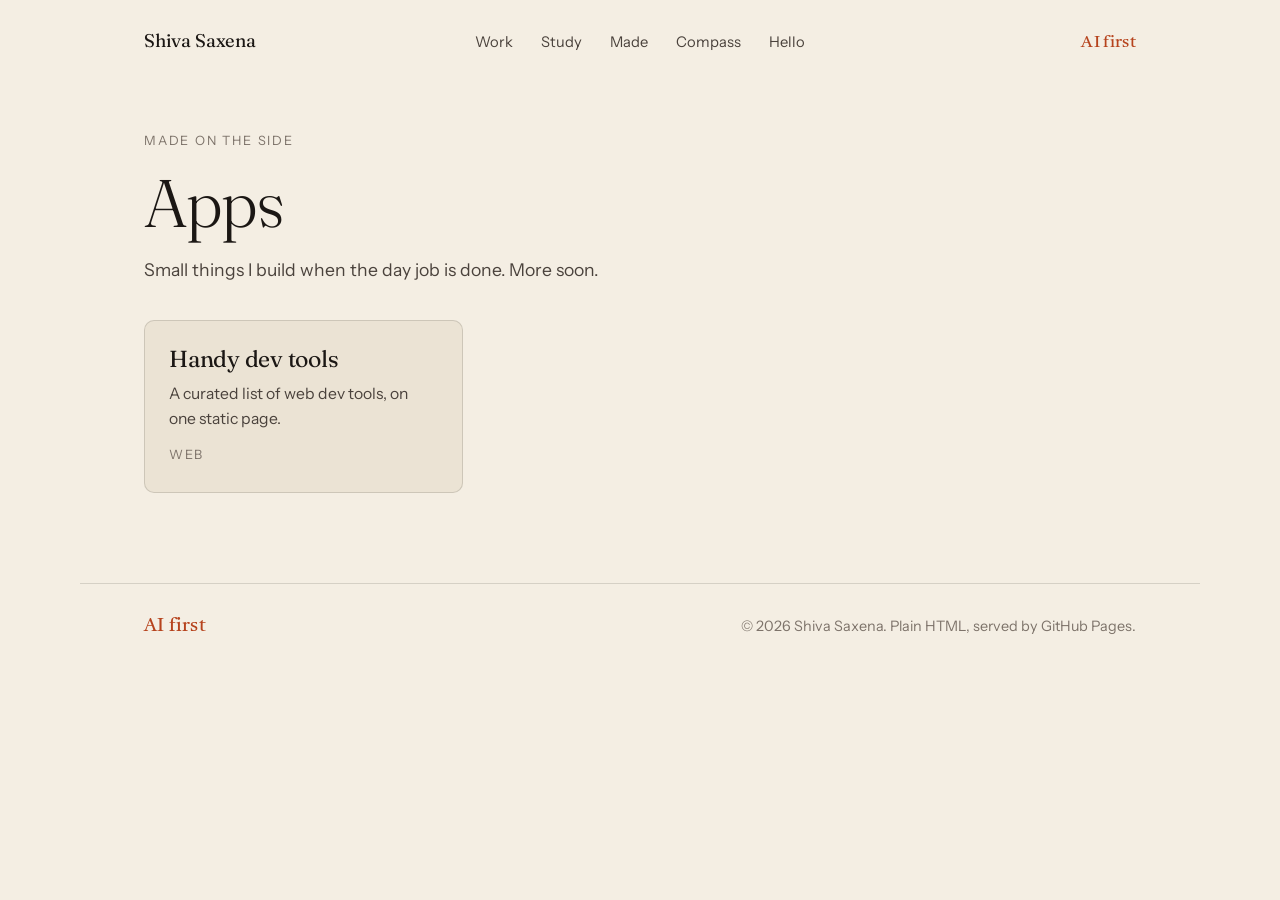
<file: index.html>
<!DOCTYPE html>
<html lang="en">
<head>
  <meta charset="utf-8">
  <meta name="viewport" content="width=device-width, initial-scale=1">
  <title>Apps · Shiva Saxena</title>
  <meta name="description" content="Small apps and tools Shiva Saxena builds on the side.">
  <link rel="canonical" href="https://www.shivasaxena.com/apps/">
  <link rel="preconnect" href="https://fonts.googleapis.com">
  <link rel="preconnect" href="https://fonts.gstatic.com" crossorigin>
  <link href="https://fonts.googleapis.com/css2?family=Fraunces:ital,opsz,wght@0,9..144,300..700;1,9..144,300..700&family=Instrument+Sans:ital,wght@0,400;0,500;0,600;1,400&family=Tiro+Devanagari+Hindi&display=swap" rel="stylesheet">
  <link rel="stylesheet" href="./style.css?v=4">
</head>
<body>
  <header class="site-header">
    <a class="wordmark" href="https://www.shivasaxena.com/">Shiva Saxena</a>
    <nav class="site-nav" aria-label="Sections">
      <a href="https://www.shivasaxena.com/#work">Work</a>
      <a href="https://www.shivasaxena.com/#study">Study</a>
      <a href="https://www.shivasaxena.com/#made">Made</a>
      <a href="https://www.shivasaxena.com/#compass">Compass</a>
      <a href="https://www.shivasaxena.com/#hello">Hello</a>
    </nav>
    <span class="mantra">AI first</span>
  </header>

  <main class="page">
    <p class="eyebrow">Made on the side</p>
    <h1>Apps</h1>
    <p class="lede">Small things I build when the day job is done. More soon.</p>
    <ul class="tiles">
      <li>
        <a class="tile" href="https://www.shivasaxena.com/handy-dev-tools/">
          <h3>Handy dev tools</h3>
          <p>A curated list of web dev tools, on one static page.</p>
          <span class="meta">Web</span>
        </a>
      </li>
    </ul>
  </main>

  <footer class="site-footer">
    <span class="mantra" aria-hidden="true">AI first</span>
    <p>&copy; 2026 Shiva Saxena. Plain HTML, served by GitHub Pages.</p>
  </footer>
</body>
</html>
</file>
<file: style.css>
/* Apps by Shiva Saxena. Inherits the palette, type and rules of shivasaxena.com. */

:root {
  --paper: #f4eee3;
  --paper-2: #ebe3d4;
  --ink: #1b1714;
  --ink-2: #4a423c;
  --muted: #7d736a;
  --rule: rgba(27, 23, 20, 0.14);
  --accent: #b6431d;
  --accent-ink: #8f3315;

  --serif: "Fraunces", "Iowan Old Style", Georgia, serif;
  --sans: "Instrument Sans", "Helvetica Neue", Arial, sans-serif;
  --devanagari: "Tiro Devanagari Hindi", serif;

  --measure: 62ch;
  --max: 1120px;
  --gutter: clamp(20px, 5vw, 64px);
  --ease: cubic-bezier(0.22, 1, 0.36, 1);
}

@media (prefers-color-scheme: dark) {
  :root:not([data-theme="light"]) {
    --paper: #151311;
    --paper-2: #1d1a17;
    --ink: #ece4d6;
    --ink-2: #c9bfae;
    --muted: #8f8577;
    --rule: rgba(236, 228, 214, 0.14);
    --accent: #e0673d;
    --accent-ink: #f08a63;
  }
}
:root[data-theme="dark"] {
  --paper: #151311;
  --paper-2: #1d1a17;
  --ink: #ece4d6;
  --ink-2: #c9bfae;
  --muted: #8f8577;
  --rule: rgba(236, 228, 214, 0.14);
  --accent: #e0673d;
  --accent-ink: #f08a63;
}

* { box-sizing: border-box; }
html { -webkit-text-size-adjust: 100%; }
body {
  margin: 0;
  background: var(--paper);
  color: var(--ink);
  font-family: var(--sans);
  font-size: 1.0625rem;
  line-height: 1.6;
  -webkit-font-smoothing: antialiased;
}
a { color: inherit; text-decoration: none; }
a:focus-visible { outline: 2px solid var(--accent); outline-offset: 3px; border-radius: 2px; }
h1, h2, h3 { font-family: var(--serif); font-weight: 400; margin: 0; letter-spacing: -0.01em; }
p { margin: 0; }
ul { margin: 0; padding: 0; }

/* Underline that draws in from the left, as on the main site */
.text-link, .prose a, .site-footer a {
  background-image: linear-gradient(currentColor, currentColor);
  background-repeat: no-repeat;
  background-size: 100% 1px;
  background-position: 0 100%;
  transition: background-size 0.4s var(--ease), color 0.2s;
}
.text-link:hover, .prose a:hover, .site-footer a:hover {
  color: var(--accent);
  background-size: 0% 1px;
  background-position: 100% 100%;
}

/* Header */
.site-header {
  max-width: var(--max);
  margin: 0 auto;
  padding: 26px var(--gutter) 0;
  display: grid;
  grid-template-columns: 1fr auto 1fr;
  align-items: baseline;
  gap: 20px;
}
.wordmark { font-family: var(--serif); font-size: 1.15rem; letter-spacing: -0.01em; }
.site-nav { display: flex; gap: clamp(14px, 2.5vw, 28px); font-size: 0.92rem; color: var(--ink-2); }
.site-nav a { padding-bottom: 3px; border-bottom: 1px solid transparent; transition: color 0.2s, border-color 0.2s; }
.site-nav a:hover, .site-nav a[aria-current="true"] { color: var(--accent); border-color: var(--accent); }
.mantra { font-family: var(--devanagari); color: var(--accent); font-size: 1.05rem; justify-self: end; letter-spacing: 0.02em; }

/* Page */
.page {
  max-width: var(--max);
  margin: 0 auto;
  padding: clamp(48px, 8vh, 96px) var(--gutter) clamp(56px, 10vh, 120px);
}
.eyebrow { font-size: 0.8rem; letter-spacing: 0.14em; text-transform: uppercase; color: var(--muted); margin-bottom: 18px; }
.page h1 { font-size: clamp(2.4rem, 5.5vw, 4.2rem); line-height: 1.0; font-weight: 300; letter-spacing: -0.02em; margin-bottom: 20px; }
.lede { max-width: var(--measure); font-size: 1.1rem; color: var(--ink-2); margin-bottom: 36px; }
.mark { width: 64px; height: 64px; display: block; margin-bottom: 20px; }

/* Tiles on the landing page */
.tiles { list-style: none; display: grid; grid-template-columns: repeat(auto-fill, minmax(260px, 1fr)); gap: 18px; margin-top: 8px; }
.tile {
  display: block;
  padding: 24px 24px 26px;
  background: var(--paper-2);
  border: 1px solid var(--rule);
  border-radius: 10px;
  transition: transform 0.25s var(--ease), border-color 0.25s;
}
.tile:hover { transform: translateY(-2px); border-color: var(--accent); }
.tile h3 { font-size: 1.45rem; line-height: 1.2; margin-bottom: 8px; }
.tile:hover h3 { color: var(--accent); }
.tile p { color: var(--ink-2); font-size: 0.98rem; }
.tile .meta { display: block; margin-top: 14px; font-size: 0.8rem; letter-spacing: 0.12em; text-transform: uppercase; color: var(--muted); }

/* Long-form pages such as a privacy policy */
.prose { max-width: var(--measure); color: var(--ink-2); }
.prose h2 {
  font-size: clamp(1.5rem, 2.6vw, 2rem);
  line-height: 1.1;
  color: var(--ink);
  margin: 44px 0 12px;
  padding-top: 24px;
  border-top: 1px solid var(--rule);
}
.prose p + p, .prose p + ul, .prose ul + p { margin-top: 12px; }
.prose strong { color: var(--ink); font-weight: 500; }
.prose ul { list-style: none; display: grid; gap: 10px; }
.prose ul li { padding-left: 18px; position: relative; }
.prose ul li::before { content: ""; position: absolute; left: 0; top: 0.72em; width: 7px; height: 1px; background: var(--accent); }
.prose .updated { font-family: var(--serif); font-style: italic; color: var(--muted); margin-bottom: 28px; }

.button {
  display: inline-block;
  padding: 12px 22px;
  border: 1px solid var(--ink);
  border-radius: 999px;
  font-weight: 500;
  font-size: 0.95rem;
  transition: background 0.25s var(--ease), color 0.25s, border-color 0.25s, transform 0.25s var(--ease);
}
.button:hover { background: var(--accent); border-color: var(--accent); color: #fff; transform: translateY(-1px); }

/* Footer */
.site-footer {
  max-width: var(--max);
  margin: 0 auto;
  padding: 28px var(--gutter) 40px;
  border-top: 1px solid var(--rule);
  display: flex;
  justify-content: space-between;
  align-items: baseline;
  gap: 20px;
  flex-wrap: wrap;
  color: var(--muted);
  font-size: 0.9rem;
}
.site-footer .mantra { font-size: 1.2rem; }

@media (max-width: 640px) {
  body { font-size: 1rem; }
  .site-header { grid-template-columns: 1fr auto; row-gap: 14px; }
  .site-nav { grid-column: 1 / -1; grid-row: 2; overflow-x: auto; padding-bottom: 4px; }
}
</file>
